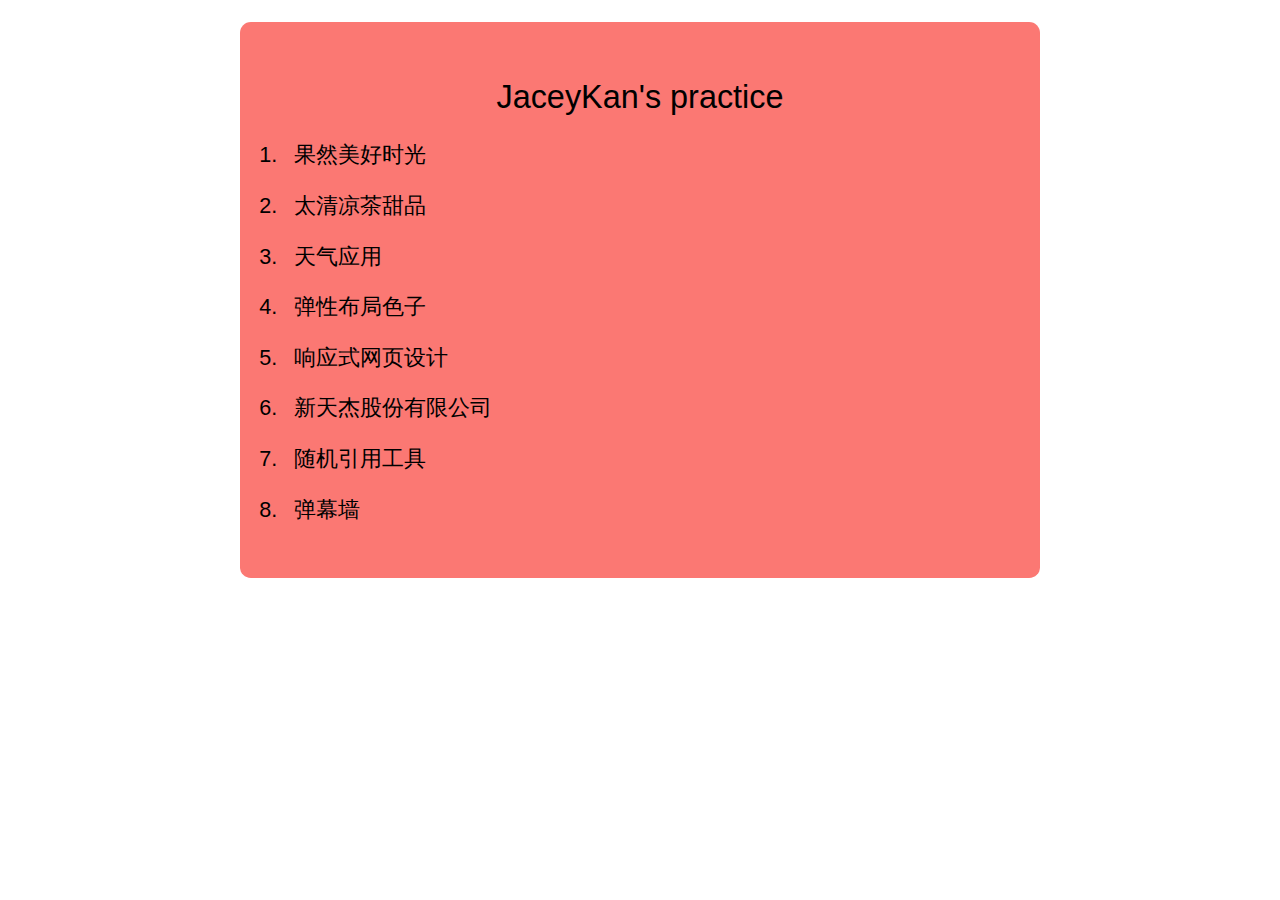
<file: index.html>
<!DOCTYPE html>
<html lang="en">
<head>
    <meta charset="UTF-8">
    <meta name="viewport" content="width=device-width, initial-scale=1.0">
    <title>展示页面</title>
    <link href="css/index.css" rel="stylesheet">
</head>
<body>
    <div class="mainContain">
        <h1><a href="https://github.com/JaceyKan/practice" target="_blank" title="查看源码">JaceyKan's practice</a></h1>
        <ol>
            <li><a href="https://jaceykan.github.io/project/tourism/tourism.html" target="_blank">果然美好时光</a></li>
            <li><a href="https://jaceykan.github.io/project/TaiQingLiangCha/TaiQing.html" target="_blank">太清凉茶甜品</a></li>
            <li><a href="weather.html" target="_blank">天气应用</a></li>
            <li><a href="FlexboxDice.html" target="_blank">弹性布局色子</a></li>
            <li><a href="responsiveWeb.html" target="_blank">响应式网页设计</a></li>
            <li><a href="XinTianJie.html" target="_blank">新天杰股份有限公司</a></li>
            <li><a href="randomQuoteMachine.html" target="_blank">随机引用工具</a></li>
            <li><a href="barrage.html" target="_blank">弹幕墙</a></li>
        </ol>
    </div>
</body>
</html>
</file>
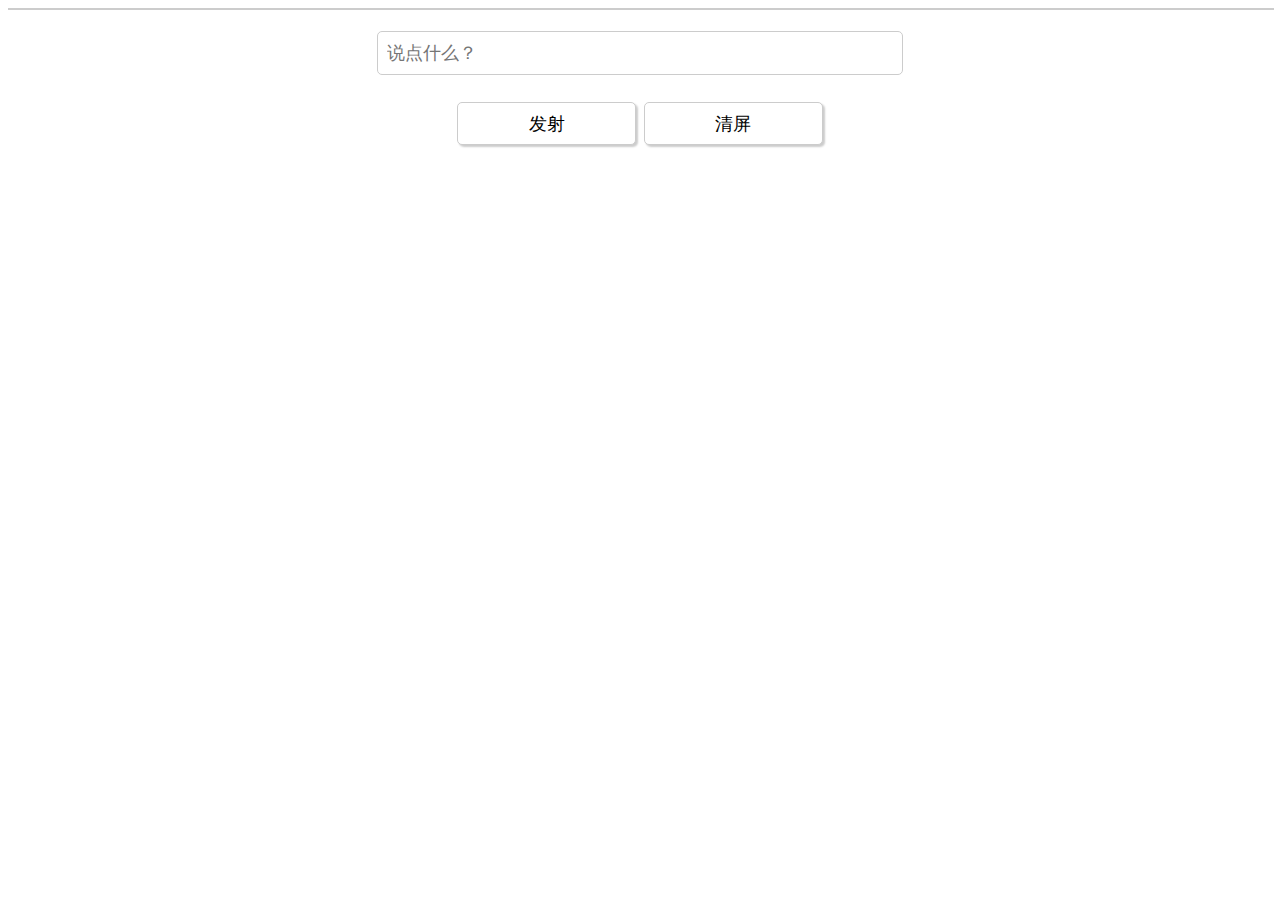
<file: barrage.html>
<!DOCTYPE html>
<html lang="en">
<head>
    <meta charset="UTF-8">
    <meta name="viewport" content="width=device-width, initial-scale=1.0, maximum-scale=1.0, minimum-scale=1.0">
    <title>JaceyKan---弹幕墙</title>
    <link rel="stylesheet" href="css/barrage.css" />
    <script type="text/javascript" src="https://code.jquery.com/jquery-3.1.1.min.js"   integrity="sha256-hVVnYaiADRTO2PzUGmuLJr8BLUSjGIZsDYGmIJLv2b8="   crossorigin="anonymous"></script>
    <script src = "https://cdn.wilddog.com/js/client/current/wilddog.js" ></script>
    <script src="js/barrage.js"></script>
</head>
<body>
<div id="showWords">
</div>
<input type="text" placeholder="说点什么？" id="word"/>
<div id="actions">
    <button id="addWords">发射</button>
    <button id="removeAll">清屏</button>
</div>
</body>
</html>
</file>
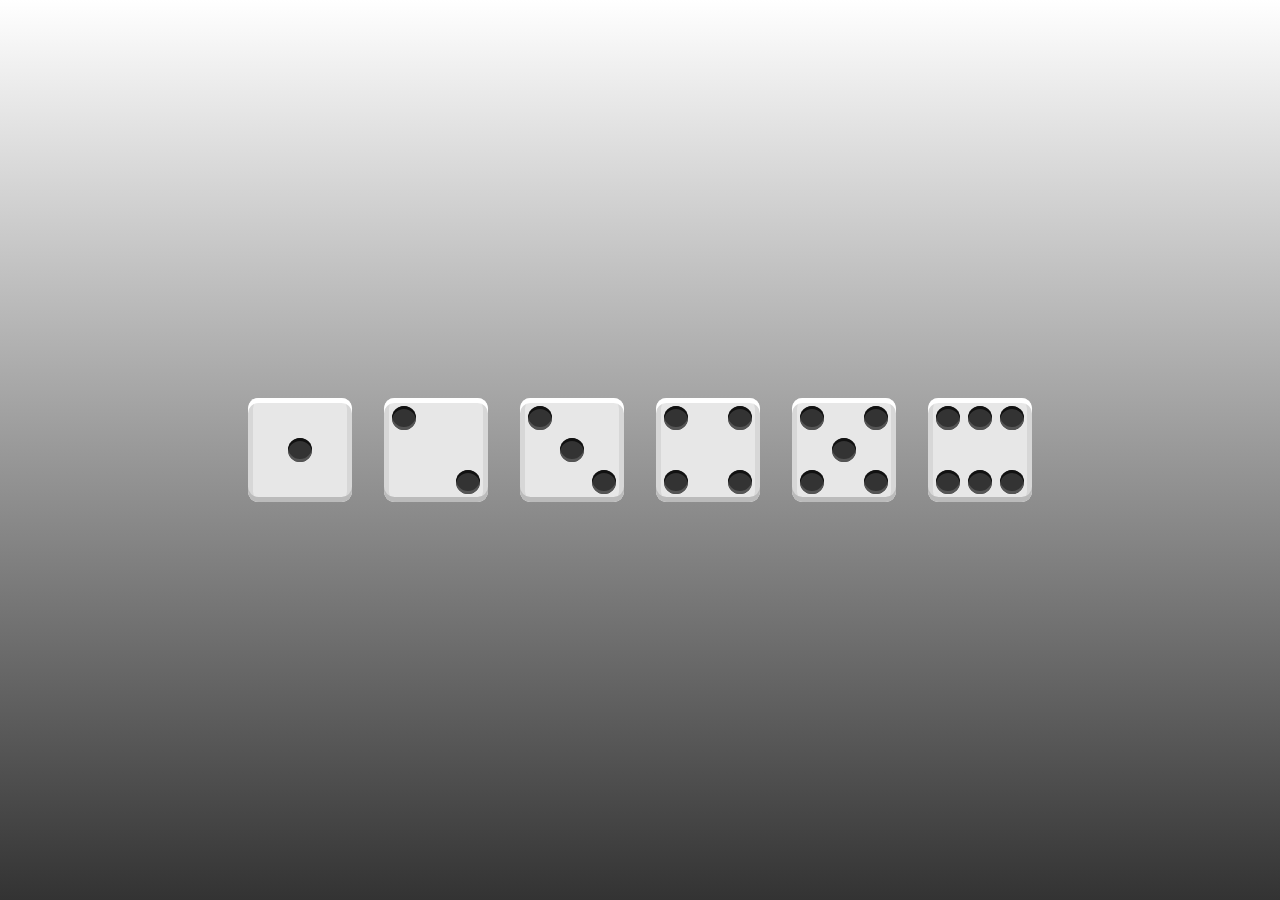
<file: FlexboxDice.html>
<!DOCTYPE html>
<html lang="en">
<head>
    <meta charset="UTF-8">
    <meta name="viewport" content="width=device-width, initial-scale=1.0">
    <title>弹性布局骰子</title>
    <link rel="stylesheet" href="css/FlexboxDice.css">

</head>
<body>
    <div class="firstFace">
        <span class="item"></span>
    </div>
    <div class="secendFace">
        <span class="item"></span>
        <span class="item"></span>
    </div>
    <div class="thirdFace">
        <span class="item"></span>
        <span class="item"></span>
        <span class="item"></span>
    </div>
    <div class="fourthFace">
        <span class="column">
            <span class="item"></span>
            <span class="item"></span>
        </span>
        <span class="column">
            <span class="item"></span>
            <span class="item"></span>
        </span>
    </div>
    <div class="fifthFace">
        <span class="column">
            <span class="item"></span>
            <span class="item"></span>
        </span>
        <span class="column">
            <span class="item"></span>
        </span>
        <span class="column">
            <span class="item"></span>
            <span class="item"></span>
        </span>
    </div>
    <div class="sixthFace">
        <span class="column">
            <span class="item"></span>
            <span class="item"></span>
        </span>
        <span class="column">
            <span class="item"></span>
            <span class="item"></span>
        </span>
        <span class="column">
            <span class="item"></span>
            <span class="item"></span>
        </span>
    </div>
</body>
</html>
</file>
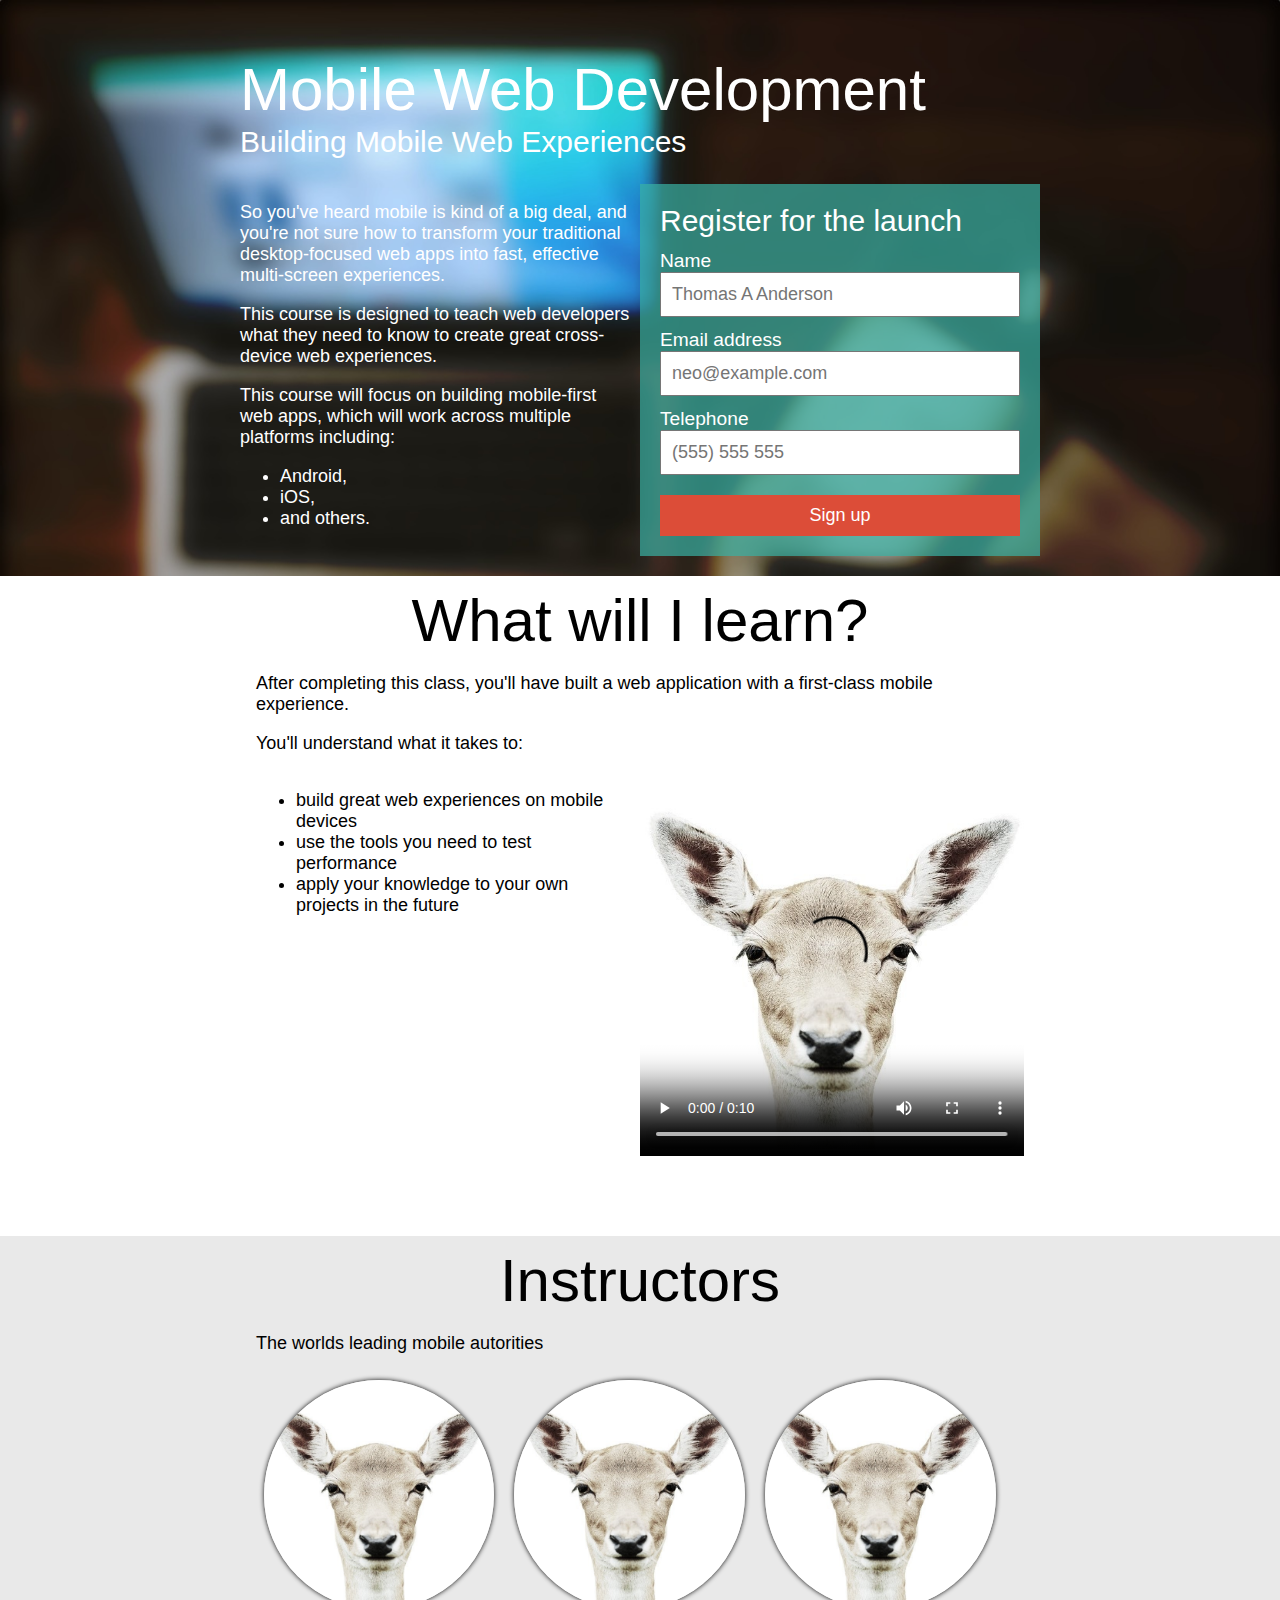
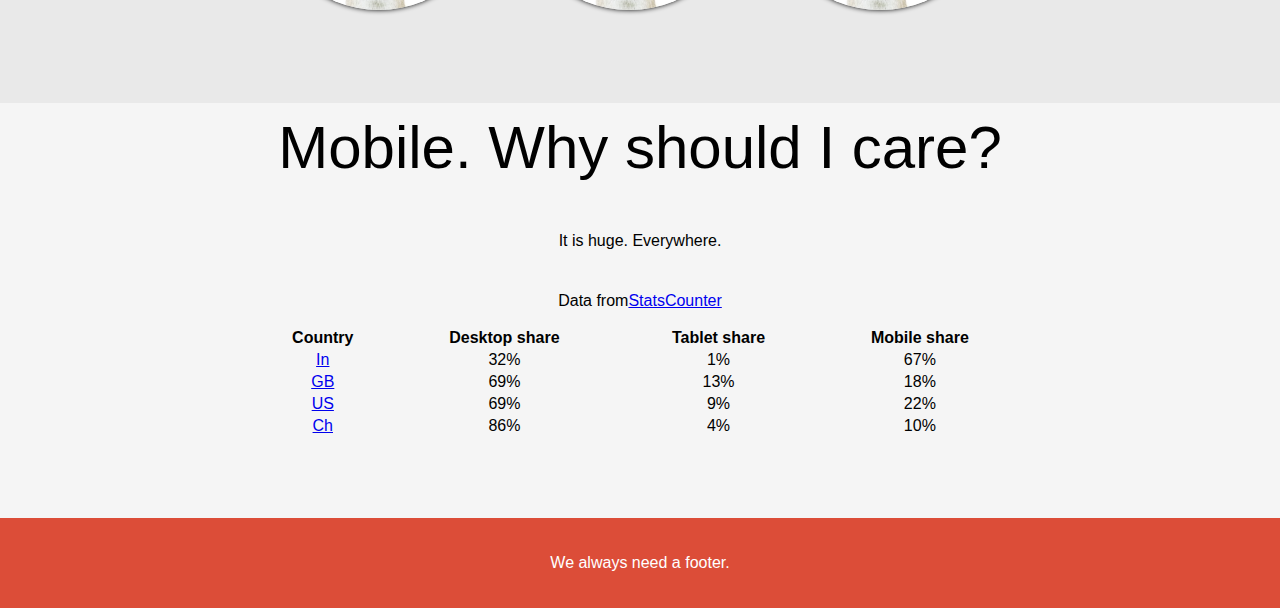
<file: responsiveWeb.html>
<!DOCTYPE html>
<html lang="en">
<head>
    <meta charset="UTF-8">
    <title>CS256: Mobile Web development-structure</title>
    <meta name="viewport" content="width=device-width, initial-scale=1.0">
    <link rel="stylesheet" href="css/responsiveWeb.css" />
</head>
<body>
    <div id="headline">
        <div class="container">
            <h1>Mobile Web Development</h1>
            <h2>Building Mobile Web Experiences</h2>
            <div id="blurb">
                <p>
                    So you've heard mobile is kind of a big deal, and you're not
                    sure how to transform your traditional desktop-focused web apps
                    into fast, effective multi-screen experiences.
                </p>
                <p>
                    This course is designed to teach web developers what
                    they need to know to create great cross-device web
                    experiences.
                </p>
                <p>
                    This course will focus on building mobile-first web apps,
                    which will work across multiple platforms including:
                </p>
                <ul>
                    <li>Android,</li>
                    <li>iOS,</li>
                    <li>and others.</li>
                </ul>
            </div>
            <form method="post" id="register">
                <h2>Register for the launch</h2>
                <label for="name">Name</label>
                <input type="text" name="name" id="name" placeholder="Thomas A Anderson" required>
                <label for="email">Email address</label>
                <input type="email" name="email" id="email" placeholder="neo@example.com" required>
                <label for="tel" >Telephone</label>
                <input name="tel" id="tel" placeholder="(555) 555 555" required>
                <input type="submit" value="Sign up">
            </form>
            <br/>
        </div>
    </div>
    <div id="section1">
        <div class="container">
            <h2>What will I learn?</h2>
            <p>After completing this class, you'll have built a web application with a first-class mobile experience.</p>
            <p>You'll understand what it takes to:</p>
            <ul>
                <li>build great web experiences on mobile devices</li>
                <li>use the tools you need to test performance</li>
                <li>apply your knowledge to your own projects in the future</li>
            </ul>
            <video controls poster="img/responsiveWeb/Jacey.jpg">
                <source src="video/mov.mp4" type="video/mp4">
                <source src="video/mov.ogg" type="video/ogg">
                <p>Sorry your browser doesn't support video.
                    <a href="video/move.mp4">Download the video</a>.
                </p>
            </video>
            <br/>
        </div>
    </div>
    <div id="section2">
        <div class="container">
            <h2>Instructors</h2>
            <p>The worlds leading mobile autorities</p>
            <div id="images">
                <img src="img/responsiveWeb/Jacey.jpg" alt="jacey">
                <img src="img/responsiveWeb/Jacey.jpg" alt="jacey">
                <img src="img/responsiveWeb/Jacey.jpg" alt="jacey">
            </div>
        </div>
    </div>
    <div id="section3">
        <div class="container">
            <h2>Mobile. Why should I care?</h2>
            <p>It is huge. Everywhere.</p>
            <table>
                <caption>
                    <p>Data from<a href="http://gs.statcounter.com/#desktop+mobile+tablet-comparison-ww-monthly-201303-201403">StatsCounter</a></p>
                </caption>
                <thead>
                <tr>
                    <th>Country</th>
                    <th>Desktop share</th>
                    <th>Tablet share</th>
                    <th>Mobile share</th>
                </tr>
                </thead>
                <colgroup>
                    <col span="1">
                    <col span="1">
                    <col span="1">
                    <col span="1">
                </colgroup>
                <tbody>
                <tr>
                    <td data-th="Country"><a href="http://gs.statcounter.com/#desktop+mobile+tablet-comparison-IN-monthly-201303-201403">In</a></td>
                    <td data-th="Desktop share">32%</td>
                    <td data-th="Tablet share">1%</td>
                    <td data-th="Mobile share">67%</td>
                </tr>
                <tr>
                    <td data-th="Country"><a href="http://gs.statcounter.com/#desktop+mobile+tablet-comparison-GB-monthly-201303-201403">GB</a></td>
                    <td data-th="Desktop share">69%</td>
                    <td data-th="Tablet share">13%</td>
                    <td data-th="Mobile share">18%</td>
                </tr>
                <tr>
                    <td data-th="Country"><a href="http://gs.statcounter.com/#desktop+mobile+tablet-comparison-US-monthly-201303-201403">US</a></td>
                    <td data-th="Desktop share">69%</td>
                    <td data-th="Tablet share">9%</td>
                    <td data-th="Mobile share">22%</td>
                </tr>
                <tr>
                    <td data-th="Country"><a href="http://gs.statcounter.com/#desktop+mobile+tablet-comparison-CN-monthly-201303-201403">Ch</a></td>
                    <td data-th="Desktop share">86%</td>
                    <td data-th="Tablet share">4%</td>
                    <td data-th="Mobile share">10%</td>
                </tr>
                </tbody>
            </table>
        </div>
    </div>
    <div id="footer">
        <div class="container">
            <p>We always need a footer.</p>
        </div>
    </div>
</body>
</html>
</file>
<file: css/index.css>
*{
    margin: 0;
    padding: 0;
}

body{
    font-size: 18px;
    font-family: Roboto, sans-serif;
}

.mainContain{
    padding: 2em;
    //width: 80%;
    margin: 1em auto;
    background-color: rgba(251,105,100,0.9);
    border-radius: 0.5em;
    font-size: 1.2em;
    box-sizing: border-box;
    -webkit-box-sizing: border-box;
    -moz-box-sizing: border-box;
}

.mainContain h1{
    text-align: center;
    font-size: 1.5em;
    font-weight: 500;
    //background-color: #efefef;
    line-height: 1em;
}

.mainContain a{
    text-decoration: none;
    color: black;
    box-sizing: border-box;
    padding: 0.5em;
    display: block;
}

.mainContain a:hover{
    background-color: #efefef;
    box-shadow: 2px 2px 2px #ccc;
    border-radius: 5px;
}


@media(min-width: 600px){
    .mainContain{
        width: 80%;
        max-width: 800px;
    }
}
</file>
<file: css/barrage.css>
body{
    font-size: 1em;
}

/*设置显示面板*/
#showWords{
    width: 100%;
    border: 1px solid #ccc;
    //height: 25em;
    position: relative;
}

/*设置输入框*/
#word{
    display: block;
    width: 40%;
    height: 2em;
    margin: 1.2em auto;
    border: 1px solid #ccc;
    border-radius: 5px;
    padding: 0.2em 0.5em;
    font-size: 1.1em;
}

#actions{
    text-align: center;
}

/*设置按钮*/
#actions button{
    background-color: #fff;
    border: 1px solid #ccc;
    border-radius: 5px;
    padding: 0.5em 4em;
    margin: 0.3em 0.1em;
    box-shadow: 2px 2px 2px #ccc;
    font-size: 1.1em;
}

#actions button:hover{
    border-color: red;
    color: red;
}

.moveWord{
    font-size: 1.1em;
    position: absolute;
}
</file>
<file: css/FlexboxDice.css>
*{
    margin: 0;
    padding: 0;
    box-sizing: border-box;
}

html,body{
    height: 100%;
}

body{
    display: flex;
    justify-content: center;
    align-items: center;
    flex-wrap: wrap;
    background: linear-gradient(to bottom, #fff,#333);
}

[class$="Face"]{
    width: 104px;
    height: 104px;
    padding: 4px;
    margin: 16px;
    background-color: #E7E7E7;
    -webkit-border-radius: 10%;
    -moz-border-radius: 10%;
    border-radius: 10%;
    display: flex;
    box-shadow:
        0 5px white inset,
        0 -5px #bbb inset,
        5px 0 #d7d7d7 inset,
        -5px 0 #d7d7d7 inset;
}

.item{
    display: block;
    width: 24px;
    height: 24px;
    background-color: #333333;
    border-radius: 50%;
    box-shadow:
        0 3px #111 inset,
        0 -3px #555 inset;
    margin: 4px;
}

.firstFace{
    justify-content: center;
    align-items: center;
//flex-direction: row;
}

.secendFace{
    justify-content: space-between;
}

.secendFace .item:nth-of-type(2){
    align-self: flex-end;
}

.thirdFace{
    justify-content: space-between;
}

.thirdFace .item:nth-of-type(2){
    align-self: center;
}

.thirdFace .item:nth-of-type(3){
    align-self: flex-end;
}

.fourthFace, .sixthFace{
    justify-content: space-between;
}

.fourthFace .column, .fifthFace .column, .sixthFace .column{
    display: flex;
    flex-direction: column;
    justify-content: space-between;
}

.fifthFace .column:nth-of-type(2){
    justify-content: center;
}
</file>
<file: css/responsiveWeb.css>
body{
    margin: 0;
    padding: 0;
}

#headline{
    padding: 0.8em;
    color: white;
    font-family: Roboto, sans-serif;
    background-color: #000;
    background-image: url(../img/responsiveWeb/background-blur.jpg);
    background-size: cover;
}

#headline h1{
    font-weight: 200;
    font-size: 60px;
    line-height: 1em;
    margin-bottom: 0;
}

#headline h2{
    font-weight: 200;
    font-size: 30px;
    margin-top: 5px;
}

#headline #blurb{
    font-weight: 200;
    font-size: 18px;
}

#headline #register{
    background-color: #39b1a4;
    background: rgba(57,177,164,0.7);
    padding: 1em;
}

#headline #register h2{
    font-weight: 100;
    padding: 0;
    margin: 0;
}

#headline #register label{
    font-size: 1.2em;
    font-weight: 200;
    padding-top: 12px;
    display: block;
}

#headline #register input{
    width: 100%;
    font-size: 18px;
    font-weight: 200;
    padding: 10px;
    box-sizing: border-box;
    -moz-box-sizing: border-box;
    -webkit-box-sizing: border-box;
}

#headline #register input[type=submit]{
    background-color: #dc4d38;
    color: #fff;
    margin-top: 20px;
    padding: 10px;
    border: none;
    box-sizing: border-box;
    font-size: 18px;
}

#section1, #section2, #section3{
    box-sizing: border-box;
    padding: 20px;
}

#section1 h2, #section2 h2, #section3 h2{
    margin-top: 0;
    font-size: 24px;
}

#section1{
    background-color: #fff;
    font-family: Roboto, sans-serif;
    font-weight: 100;
    font-size: 18px;
}

#section1 h2{
    font-weight: 300;
    text-align: center;
    margin-bottom: 0;
    margint-top: 20px;
}

#section1 video{
    width: 100%;
}

#section2{
    background-color: #e9e9e9;
    font-family: Roboto,sans-serif;
    font-weight: 100;
    font-size: 18px;
}

#section2 h2{
    font-weight: 300;
    text-align: center;
    margin-bottom: 0;
    margin-top: 20px;
}

#section2 div img{
    width: 100%;
}

#section3 {
    background-color: #f5f5f5;
    font-family: Roboto, sans-serif;
    font-weight: 100;
    text-align: center;
    margin: auto;
}

#section3 h2{
    font-weight: 300;
    margin-top: 20px;
}

table{
    margin-top: 26px;
    width: 100%;
}

thead{
    font-weight: bold;
}

tbody{
    text-align: center;
}


#footer{
    font-family: Roboto, sans-serif;
    font-weight: 300;
    text-align: center;
    background-color: #dc4d38;
    color: #fff;
    padding-bottom: 20px;
    padding-top: 20px;
}


/*宽视窗，大于600px宽*/
@media screen and (min-width: 600px){
    .container{
        margin: auto;
        max-width: 800px;
    }

    #headline{
        padding: 20px 5%;
    }

    #headline #blurb{
        float: left;
        font-weight: 200;
        width: 50%;
        font-size: 18px;
        box-sizing: border-box;
        padding-right: 10px;
    }

    #headline #register{
        float: right;
        padding: 20px;
        width: 50%;
        -webkit-box-sizing: border-box;
        -moz-box-sizing: border-box;
        box-sizing: border-box;
        font-weight: 300;
    }

    #headline br{
        clear: both;
    }

    #section1, #section2, #section3{
        box-sizing: border-box;
        padding: 10px 20% 80px 20%;
    }

    #section1 h2, #section2 h2, #section3 h2{
        margin-top: 0;
        font-size: 60px;
    }

    #section1 ul{
        box-sizing: border-box;
        float: left;
        width:50%;
        padding-right: 1em;
    }

    #section1 video{
        width: 50%;
        float: right;
    }

    #section1 br{
        clear: both;
    }

    #section2 div img{
        width: 30%;
        margin: 1%;
        box-sizing: border-box;
        border-radius: 50%;
        box-shadow: 0 0 5px #000;
    }
}

/*窄视窗，小于600px宽，表格*/
@media screen and (max-width: 600px){
    table thead{
        display: none;
    }

    table td{
        display: block;
        //position: relative;
        padding-left:10%;
        padding-top: 13px;
        padding-bottom: 13px;
        text-align: left;
        background: #e9e9e9;
       // background: yellow;
        //text-align: center;
    }

    table td:before{
        content: attr(data-th) " : ";
        display: inline-block;
        color: #000;
        background: #e9e9e9;
        width:60%;
    }
}
</file>
